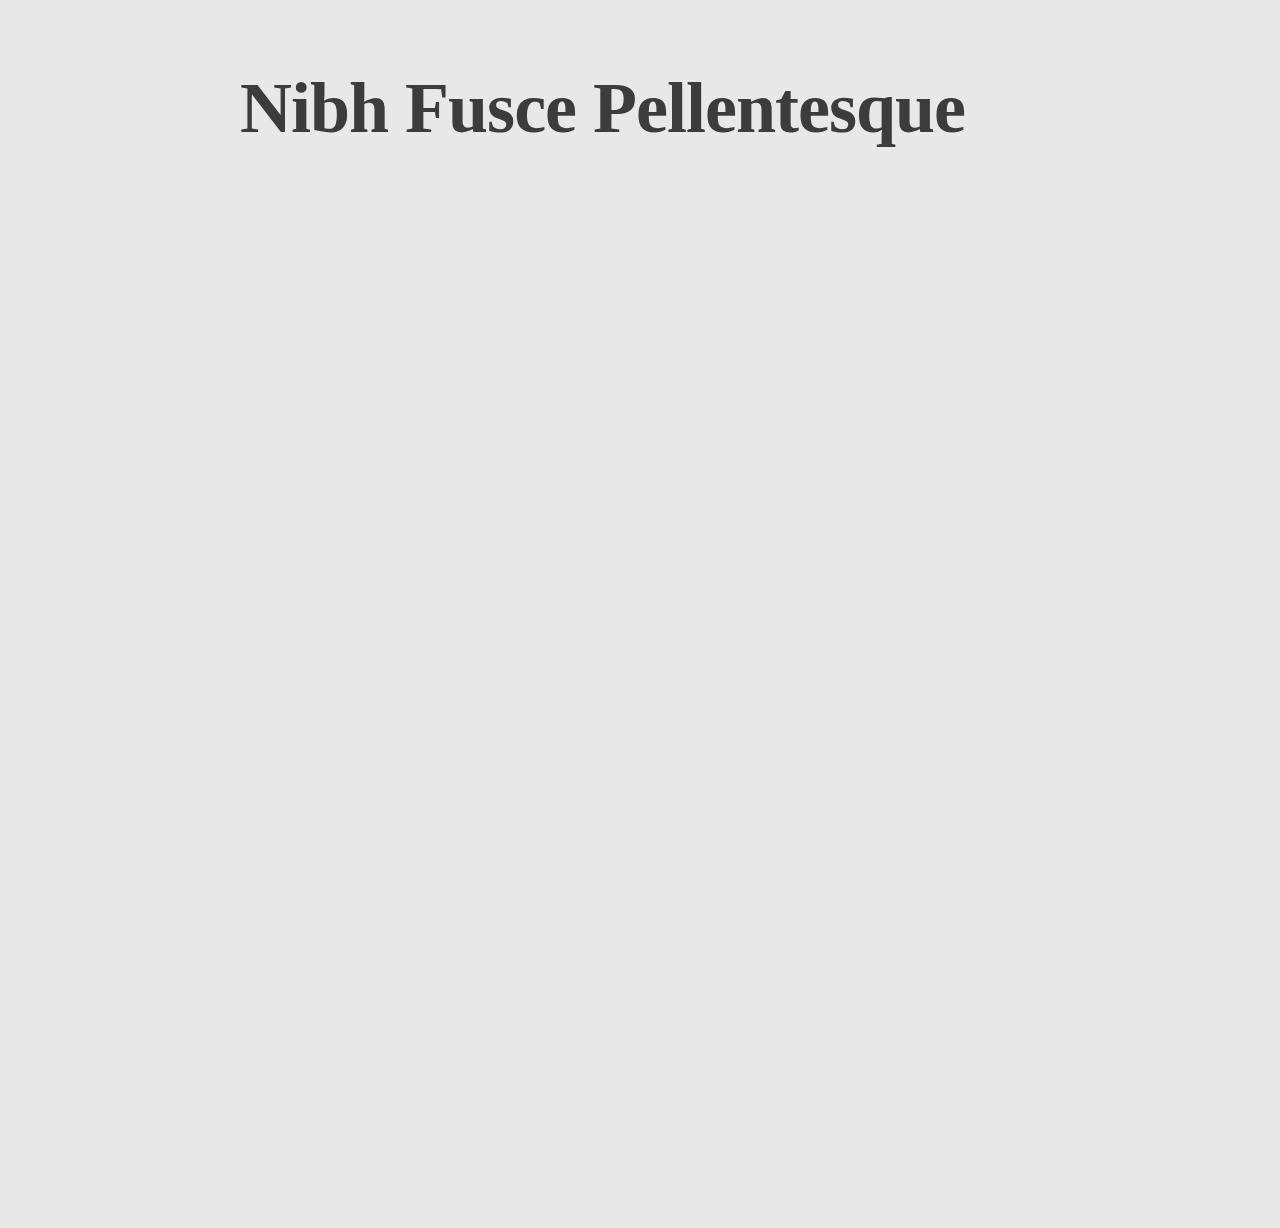
<file: Dribinspiration/index.html>
<!DOCTYPE html>
<html lang="en">
<head>
	<meta charset="utf-8"/>
	<title></title>
	<!-- Place favicon.ico and apple-touch-icon.png in the root of your domain and delete these references -->
	<link rel="shortcut icon" href="/favicon.ico">
	<link rel="apple-touch-icon" href="/apple-touch-icon.png">
	
	<!--[if lt IE 9]>
		<script src="http://html5shim.googlecode.com/svn/trunk/html5.js"></script>
	<![endif]-->
	<link rel="stylesheet" media="all" href=""/>
	<meta name="viewport" content="width=device-width, initial-scale=1"/>
	<!-- Adding "maximum-scale=1" fixes the Mobile Safari auto-zoom bug: http://filamentgroup.com/examples/iosScaleBug/ -->
	
	<!-- LESS framework stylesheet 
	Should be compiled from style.less
	I use http://wearekiss.com/simpless for auto-compiling on save
	-->	
	<link rel="stylesheet" href="style.css" type="text/css" media="screen" title="no title" charset="utf-8">
	
	<!-- Bring in animate.css | http://daneden.me/animate/ -->	
	<link rel="stylesheet" href="animate.css" type="text/css" media="screen" title="no title" charset="utf-8">
			
	<!-- Bring in jQuery first, lots of other stuff depends on it -->
	<script src="js/jquery-1.7.1.min.js" type="text/javascript" charset="utf-8"></script>	

	<!-- And underscore | http://documentcloud.github.com/underscore/ -->	
	<script src="js/underscore-min.js" type="text/javascript" charset="utf-8"></script>	

	<!-- And D3 | https://github.com/mbostock/d3/wiki/API-Reference -->	
	<script src="js/d3.js" type="text/javascript" charset="utf-8"></script>
	
	<!-- And Chroma.js | https://github.com/gka/chroma.js/wiki/Colors -->	
	<script src="js/chroma.min.js" type="text/javascript" charset="utf-8"></script>
	
	<!-- And Lettering.js | https://github.com/davatron5000/Lettering.js -->		
	<script src="js/jquery.lettering.js" type="text/javascript" charset="utf-8"></script>
	
	<!-- And smooth scrolling | from http://css-tricks.com/snippets/jquery/smooth-scrolling/ -->			
	<script src="js/smooth_scrolling.js" type="text/javascript" charset="utf-8"></script>
	
	<!-- And Scrollorama | http://johnpolacek.github.com/scrollorama/ -->			
	<script src="js/jquery.scrollorama.js" type="text/javascript" charset="utf-8"></script>
	
	
	
	<!-- Additional D3 libraries which we may or may not need
	<script src="js/d3.time.js" type="text/javascript" charset="utf-8"></script>
	<script src="js/d3.layout.js" type="text/javascript" charset="utf-8"></script>
	<script src="js/d3.geom.js" type="text/javascript" charset="utf-8"></script>
	<script src="js/d3.geo.js" type="text/javascript" charset="utf-8"></script>		
	-->
	
	<style type="text/css" media="screen">
		#title {
			background-color: #CCC;
		}
		.section {
			margin-top: 1000px;
		}
	</style>
	
</head>
<body>
<div id="container">
	<div id="images">
		<h1>Nibh Fusce Pellentesque</h1>
	</div>
	
	<div id="content" class="section">
        <script>
        $.getJSON("http://api.dribbble.com/players/frogandcode/shots/likes",
          {

          },
          function(data) {
              console.log(data);
          });
          
          </script>

	</div>

	
</div>
<script type="text/javascript" charset="utf-8">
	


	
</script>
</body>
</html>
</file>
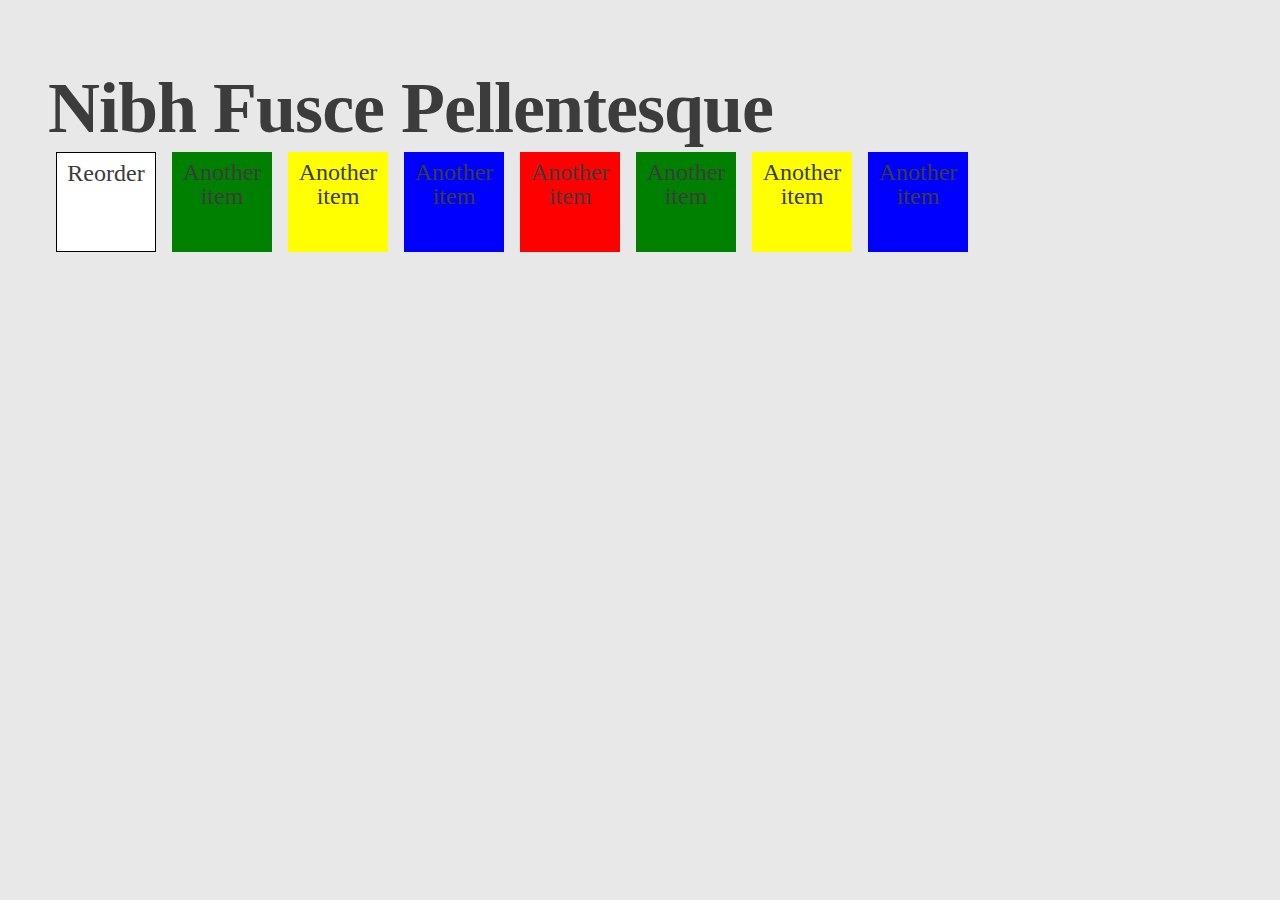
<file: Isotope/index.html>
<!DOCTYPE html>
<html lang="en">
<head>
	<meta charset="utf-8"/>
	<title></title>
	<!-- Place favicon.ico and apple-touch-icon.png in the root of your domain and delete these references -->
	<link rel="shortcut icon" href="/favicon.ico">
	<link rel="apple-touch-icon" href="/apple-touch-icon.png">
	
	<!--[if lt IE 9]>
		<script src="http://html5shim.googlecode.com/svn/trunk/html5.js"></script>
	<![endif]-->
	<link rel="stylesheet" media="all" href=""/>
	<meta name="viewport" content="width=device-width, initial-scale=1"/>
	<!-- Adding "maximum-scale=1" fixes the Mobile Safari auto-zoom bug: http://filamentgroup.com/examples/iosScaleBug/ -->
	
	<!-- LESS framework stylesheet 
	Should be compiled from style.less
	I use http://wearekiss.com/simpless for auto-compiling on save
	-->	
	<link rel="stylesheet" href="style.css" type="text/css" media="screen" title="no title" charset="utf-8">
	
	<!-- Bring in animate.css | http://daneden.me/animate/ -->	
	<link rel="stylesheet" href="animate.css" type="text/css" media="screen" title="no title" charset="utf-8">
			
	<!-- Bring in jQuery first, lots of other stuff depends on it -->
	<script src="js/jquery-1.7.1.min.js" type="text/javascript" charset="utf-8"></script>	

	<!-- And underscore | http://documentcloud.github.com/underscore/ -->	
	<script src="js/underscore-min.js" type="text/javascript" charset="utf-8"></script>	

	<!-- And D3 | https://github.com/mbostock/d3/wiki/API-Reference -->	
	<script src="js/d3.v2.min.js" type="text/javascript" charset="utf-8"></script>
	
	<!-- And Chroma.js | https://github.com/gka/chroma.js/wiki/Colors -->	
	<script src="js/chroma.min.js" type="text/javascript" charset="utf-8"></script>
	
	<!-- And Lettering.js | https://github.com/davatron5000/Lettering.js -->		
	<script src="js/jquery.lettering.js" type="text/javascript" charset="utf-8"></script>
	
	<!-- And Scrollorama | http://johnpolacek.github.com/scrollorama/ -->			
	<script src="js/jquery.scrollorama.js" type="text/javascript" charset="utf-8"></script>
	
	<!-- And Tabletop | https://github.com/jsoma/tabletop -->			
	
	<script src="js/tabletop.js" type="text/javascript" charset="utf-8"></script>
	
	
	<!-- And Isotope | http://isotope.metafizzy.co/ -->			
	<script src="js/jquery.isotope.min.js" type="text/javascript" charset="utf-8"></script>
	
</head>
<body>
<div id="title">
	<h1>Nibh Fusce Pellentesque</h1>
</div>
<div id="container">

	
	<div id="item1" class="item" style="background-color: white; border: 1px solid black;">
		Reorder
	</div>
	
	<div id="item2" class="item" style="background-color: green;">
		Another item
	</div>
	
	<div id="item3" class="item" style="background-color: yellow;">
		Another item
	</div>
	
	<div id="item4" class="item" style="background-color: blue;">
		Another item
	</div>
	
	
	<div id="item5" class="item" style="background-color: red;">
		Another item
	</div>
	
	<div id="item6" class="item" style="background-color: green;">
		Another item
	</div>
	
	<div id="item7" class="item" style="background-color: yellow;">
		Another item
	</div>
	
	<div id="item8" class="item" style="background-color: blue;">
		Another item
	</div>
	
</div>
<script type="text/javascript" charset="utf-8">
	
	$(document).ready(function(){
		
		var isotope = $('#container').isotope({
		  // options
		  itemSelector : '.item',
		  layoutMode : 'fitRows'
		});
		
		
		$(".item").click(function(){
			var oldwidth = $(this).width();
			var oldheight = $(this).height();
			$(this).css('width', oldwidth+35);
			$(this).css('height', oldheight+35);
			
			isotope.isotope('reLayout', console.log("Re-layed-out!"))			
		});
		
		$('#item1').click(function(){
			isotope.isotope('shuffle')
			
			isotope.isotope('reLayout', console.log("Re-layed-out!"))						
		});
		
	});

	
</script>
<!-- And smooth scrolling | from http://css-tricks.com/snippets/jquery/smooth-scrolling/ -->			
<script src="js/smooth_scrolling.js" type="text/javascript" charset="utf-8"></script>

<script>document.write('<script src="http://' + (location.host || 'localhost').split(':')[0] + ':35729/livereload.js?snipver=1"></' + 'script>')</script>
</body>
</html>
</file>
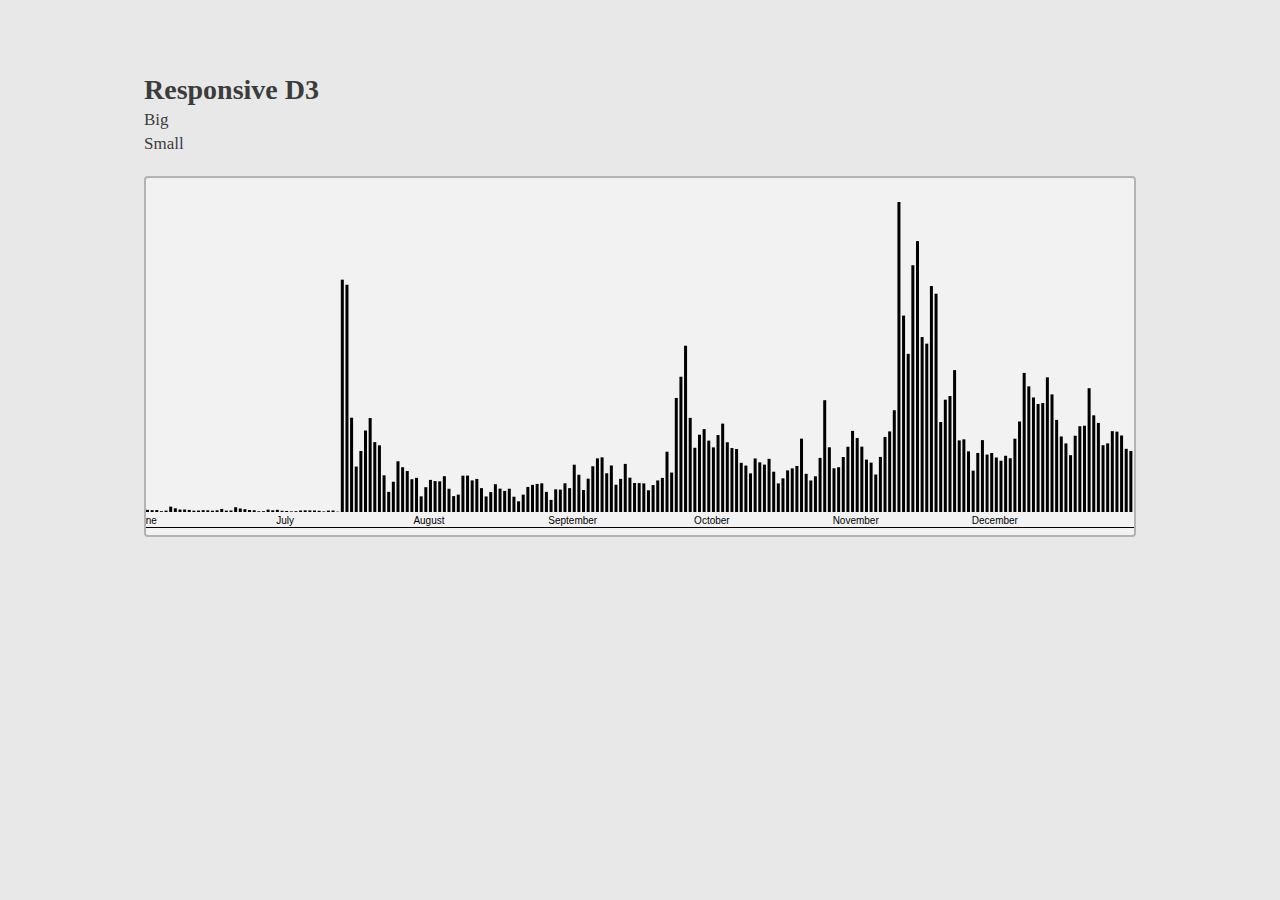
<file: responsiveD3/index.html>
<!DOCTYPE html>
<html lang="en">
<head>
	<meta charset="utf-8"/>
	<title></title>
	<!-- Place favicon.ico and apple-touch-icon.png in the root of your domain and delete these references -->
	<link rel="shortcut icon" href="/favicon.ico">
	<link rel="apple-touch-icon" href="/apple-touch-icon.png">
	
	<!--[if lt IE 9]>
		<script src="http://html5shim.googlecode.com/svn/trunk/html5.js"></script>
	<![endif]-->
	<link rel="stylesheet" media="all" href=""/>
	<meta name="viewport" content="width=device-width, initial-scale=1"/>
	<!-- Adding "maximum-scale=1" fixes the Mobile Safari auto-zoom bug: http://filamentgroup.com/examples/iosScaleBug/ -->
	
	<!-- LESS framework stylesheet 
	Should be compiled from style.less
	I use http://wearekiss.com/simpless for auto-compiling on save
	-->	
	<link rel="stylesheet" href="style.css" type="text/css" media="screen" title="no title" charset="utf-8">
			
	<!-- Bring in jQuery first, lots of other stuff depends on it -->
	<script src="js/jquery-1.7.1.min.js" type="text/javascript" charset="utf-8"></script>	

	<!-- And underscore | http://documentcloud.github.com/underscore/ -->	
	<script src="js/underscore-min.js" type="text/javascript" charset="utf-8"></script>	

	<!-- And D3 | https://github.com/mbostock/d3/wiki/API-Reference -->	
	<script src="js/d3.v2.min.js" type="text/javascript" charset="utf-8"></script>
	
	<!-- And Chroma.js | https://github.com/gka/chroma.js/wiki/Colors -->	
	<script src="js/chroma.min.js" type="text/javascript" charset="utf-8"></script>

	<!-- Tabletop -->
	<script src="js/tabletop.js" type="text/javascript" charset="utf-8"></script>


	
</head>
<body>
<div id="container">
	<div id="title">
		<h3>Responsive D3</h3>
	</div>
	
	<div id="big">
		Big
	</div>
	<div id="small">
		Small
	</div>
	<div id="graph">
		<svg id="graphsvg" style='width: 100%; height: 350px; '></svg>
        
	</div>
<script src="json_data/date_data.json" type="text/javascript" charset="utf-8"></script>
	
<script src="js/responsive_d3.js" type="text/javascript" charset="utf-8"></script>
	
<script type="text/javascript" charset="utf-8">

	
</script>

<!-- And smooth scrolling | from http://css-tricks.com/snippets/jquery/smooth-scrolling/ -->			
<script src="js/smooth_scrolling.js" type="text/javascript" charset="utf-8"></script>
<script>document.write('<script src="http://' + (location.host || 'localhost').split(':')[0] + ':35729/livereload.js?snipver=1"></' + 'script>')</script></body>
</html>
</file>
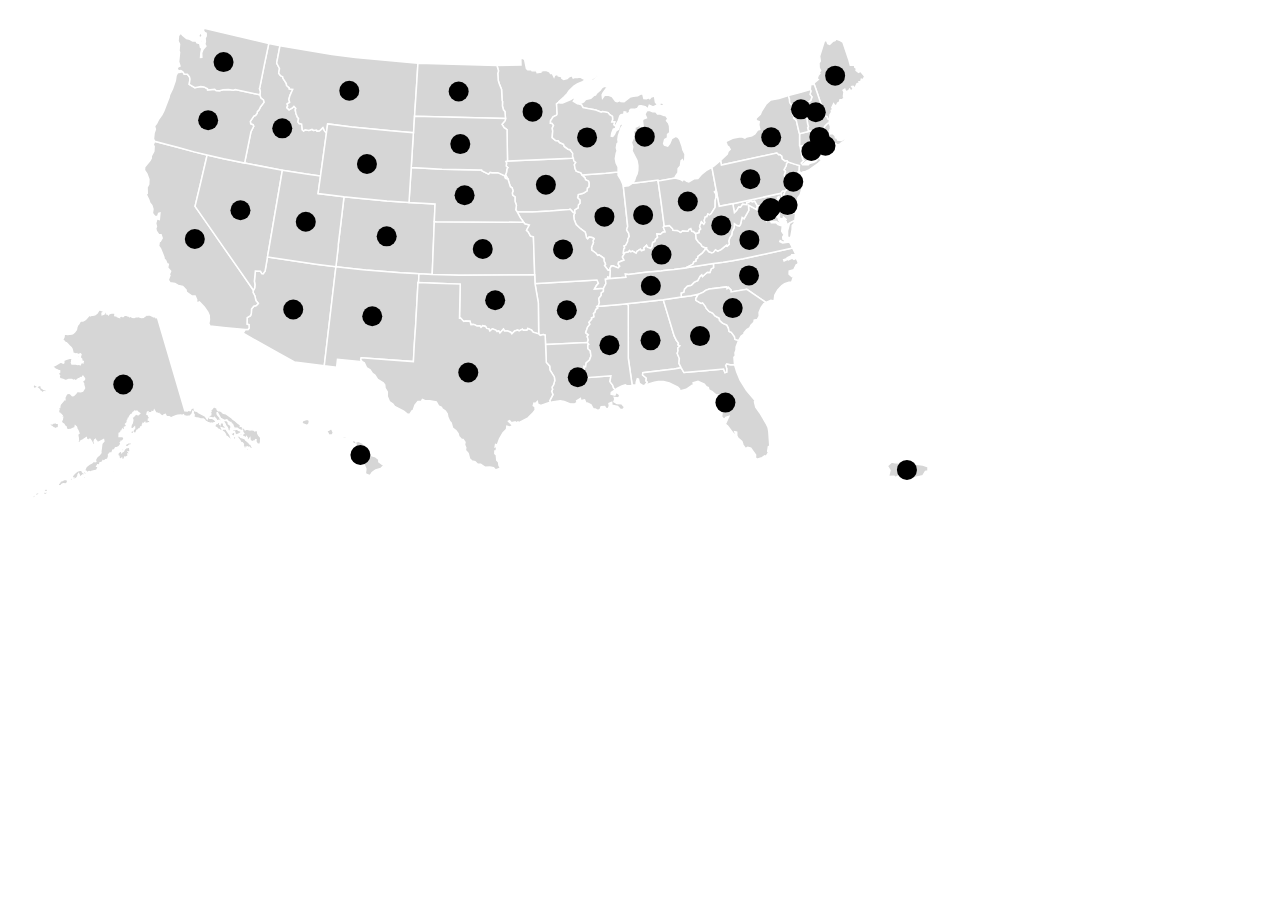
<file: map/map.html>
<!DOCTYPE html>
<html>
  <head>    
    <meta http-equiv="Content-type" content="text/html; charset=utf-8">
    <title>Style My Map</title>

    <script type="text/javascript" src="d3/d3.js"></script> 
    <script type="text/javascript" src="d3/d3.geo.js"></script>
    <script type="text/javascript" src="d3/d3.geom.js"></script>
   
    <script type="text/javascript" src="underscore-min.js"></script>
    <!--
    <script type="text/javascript" src="https://github.com/mbostock/d3/raw/v2.2.0/d3.js"></script> 
    <script type="text/javascript" src="https://github.com/mbostock/d3/raw/v2.2.0/d3.geo.js"></script>
    <script type="text/javascript" src="https://github.com/mbostock/d3/raw/v2.2.0/d3.geom.js"></script>
    <script type="text/javascript" src="http://mbostock.github.com/d3/d3.js?2.1.3></script>
    <script type="text/javascript" src="http://mbostock.github.com/d3/d3.geom.js?2.1.3"></script>
    <script type="text/javascript" src="http://mbostock.github.com/d3/d3.geo.js?2.1.3"></script>
    <script type="text/javascript" src="http://mbostock.github.com/d3/d3.layout.js?2.1.3"></script>
    <script type="text/javascript" src="https://ajax.googleapis.com/ajax/libs/jquery/1.6.3/jquery.min.js"></script>
    -->

    <style type="text/css">
    </style>

  </head>
  <body>

    <div id="chart"></div>

    <script type="text/javascript" src="map.js"></script>

  </body>
</html>
</file>
<file: Dribinspiration/style.css>
/* This beautiful CSS-File has been crafted with LESS (lesscss.org) and compiled by simpLESS (wearekiss.com/simpless) */
*{-moz-box-sizing:border-box;-webkit-box-sizing:border-box;box-sizing:border-box}html{-webkit-font-smoothing:antialiased}pre{padding:15px;white-space:pre;white-space:pre-wrap;white-space:pre-line;word-wrap:break-word}label,input[type=button],input[type=submit],button{cursor:pointer}html,body,div,span,object,iframe,h1,h2,h3,h4,h5,h6,p,blockquote,pre,a,abbr,address,cite,code,del,dfn,em,img,ins,kbd,q,samp,small,strong,sub,sup,var,b,i,hr,dl,dt,dd,ol,ul,li,fieldset,form,label,legend,table,caption,tbody,tfoot,thead,tr,th,td,article,aside,canvas,details,figure,figcaption,hgroup,menu,footer,header,nav,section,summary,time,mark,audio,video{margin:0;padding:0;border:0}article,aside,canvas,figure,figure img,figcaption,hgroup,footer,header,nav,section,audio,video{display:block}a img{border:0}.gigantic{font-size:116px;line-height:120px;letter-spacing:-2px}.huge,h1{font-size:72px;line-height:72px;letter-spacing:-1px}.large,h2{font-size:44px;line-height:48px}.bigger,h3{font-size:28px;line-height:36px}.big,h4{font-size:24px;line-height:30px}body{font:17px/24px Palatino,Constantia,"Palatino Linotype",serif}.small,small{font-size:13px;line-height:18px}.1-column{width:68px}.2-column{width:160px}.3-column{width:252px}.4-column{width:344px}.5-column{width:436px}.6-column{width:528px}.7-column{width:620px}.8-column{width:712px}.9-column{width:804px}.10-column{width:896px}::selection{background:#dde97e}::-moz-selection{background:#dde97e}img::selection{background:transparent}img::-moz-selection{background:transparent}body{-webkit-tap-highlight-color:#dde97e}body{width:896px;padding:72px 48px 84px;background:#e8e8e8;color:#3c3c3c;-webkit-text-size-adjust:100%;margin-left:auto;margin-right:auto}a:link{color:#286c99}a:hover{color:#163b54;-webkit-transition:.3s linear}a:visited{color:#0e2534}#content{width:436px}@media only screen and (min-width: 768px) and (max-width: 991px){body{ width:712px;padding:48px 28px 60px}}@media only screen and (max-width: 767px){body{ width:252px;padding:48px 34px 60px}}@media only screen and (min-width: 480px) and (max-width: 767px){body{ width:436px;padding:36px 22px 48px}}
</file>
<file: Isotope/style.css>
/*	Less Framework 4
	http://lessframework.com
	by Joni Korpi
	License: http://opensource.org/licenses/mit-license.php	*/
/*	Resets
	------	*/
/* apply a natural box layout model to all elements */
/* from http://paulirish.com/2012/box-sizing-border-box-ftw/ */
* {
  -moz-box-sizing: border-box;
  -webkit-box-sizing: border-box;
  box-sizing: border-box;
}
/* maxvoltar.com/archive/-webkit-font-smoothing */
html {
  -webkit-font-smoothing: antialiased;
}
pre {
  padding: 15px;
  white-space: pre;
  /* CSS2 */

  white-space: pre-wrap;
  /* CSS 2.1 */

  white-space: pre-line;
  /* CSS 3 (and 2.1 as well, actually) */

  word-wrap: break-word;
  /* IE */

}
/* hand cursor on clickable input elements */
label,
input[type=button],
input[type=submit],
button {
  cursor: pointer;
}
html,
body,
div,
span,
object,
iframe,
h1,
h2,
h3,
h4,
h5,
h6,
p,
blockquote,
pre,
a,
abbr,
address,
cite,
code,
del,
dfn,
em,
img,
ins,
kbd,
q,
samp,
small,
strong,
sub,
sup,
var,
b,
i,
hr,
dl,
dt,
dd,
ol,
ul,
li,
fieldset,
form,
label,
legend,
table,
caption,
tbody,
tfoot,
thead,
tr,
th,
td,
article,
aside,
canvas,
details,
figure,
figcaption,
hgroup,
menu,
footer,
header,
nav,
section,
summary,
time,
mark,
audio,
video {
  margin: 0;
  padding: 0;
  border: 0;
}
article,
aside,
canvas,
figure,
figure img,
figcaption,
hgroup,
footer,
header,
nav,
section,
audio,
video {
  display: block;
}
a img {
  border: 0;
}
/*	Typography presets
	------------------	*/
.gigantic {
  font-size: 116px;
  line-height: 120px;
  letter-spacing: -2px;
}
.huge,
h1 {
  font-size: 72px;
  line-height: 72px;
  letter-spacing: -1px;
}
.large,
h2 {
  font-size: 44px;
  line-height: 48px;
}
.bigger,
h3 {
  font-size: 28px;
  line-height: 36px;
}
.big,
h4 {
  font-size: 24px;
  line-height: 30px;
}
body {
  font: 17px/24px Palatino, Constantia, "Palatino Linotype", serif;
}
.small,
small {
  font-size: 13px;
  line-height: 18px;
}
/*	Column class / mixins 
	---------------------	*/
.1-column {
  width: 68px;
}
.2-column {
  width: 160px;
}
.3-column {
  width: 252px;
}
.4-column {
  width: 344px;
}
.5-column {
  width: 436px;
}
.6-column {
  width: 528px;
}
.7-column {
  width: 620px;
}
.8-column {
  width: 712px;
}
.9-column {
  width: 804px;
}
.10-column {
  width: 896px;
}
/*	Color variables
	------------------	*/
/* Highlight color, when user selects text */
/* Link color, hover/visited will be generated from this */
/* Selection colours (easy to forget) */
::selection {
  background: #dde97e;
}
::-moz-selection {
  background: #dde97e;
}
img::selection {
  background: transparent;
}
img::-moz-selection {
  background: transparent;
}
body {
  -webkit-tap-highlight-color: #dde97e;
}
/*		Default Layout: 992px. 
		Gutters: 24px.
		Outer margins: 48px.
		Leftover space for scrollbars @1024px: 32px.
-------------------------------------------------------------------------------
cols    1     2      3      4      5      6      7      8      9      10
px      68    160    252    344    436    528    620    712    804    896    */
body {
  padding: 72px 48px 84px;
  background: #e8e8e8;
  color: #3c3c3c;
  -webkit-text-size-adjust: 100%;
  /* Stops Mobile Safari from auto-adjusting font-sizes */

  margin-left: auto;
  margin-right: auto;
}
.item {
  display: inline-block;
  margin: 8px;
  height: 100px;
  width: 100px;
  padding: 8px;
  font-size: 24px;
  text-align: center;
}
a:link {
  color: #286c99;
}
a:hover {
  color: #163b54;
  -webkit-transition: 0.3s linear;
}
a:visited {
  color: #0e2534;
}
#content {
  width: 436px;
}
/*
        Isotope Stuff
*/
/**** Isotope Filtering ****/
.isotope-item {
  z-index: 2;
}
.isotope-hidden.isotope-item {
  pointer-events: none;
  z-index: 1;
}
/**** Isotope CSS3 transitions ****/
.isotope,
.isotope .isotope-item {
  -webkit-transition-duration: 0.8s;
  -moz-transition-duration: 0.8s;
  -ms-transition-duration: 0.8s;
  -o-transition-duration: 0.8s;
  transition-duration: 0.8s;
}
.isotope {
  -webkit-transition-property: height, width;
  -moz-transition-property: height, width;
  -ms-transition-property: height, width;
  -o-transition-property: height, width;
  transition-property: height, width;
}
.isotope .isotope-item {
  -webkit-transition-property: -webkit-transform, opacity;
  -moz-transition-property: -moz-transform, opacity;
  -ms-transition-property: -ms-transform, opacity;
  -o-transition-property: top, left, opacity;
  transition-property: transform, opacity;
}
</file>
<file: responsiveD3/style.css>
/*	Less Framework 4
	http://lessframework.com
	by Joni Korpi
	License: http://opensource.org/licenses/mit-license.php	*/
/*	Resets
	------	*/
/* apply a natural box layout model to all elements */
/* from http://paulirish.com/2012/box-sizing-border-box-ftw/ */
* {
  -moz-box-sizing: border-box;
  -webkit-box-sizing: border-box;
  box-sizing: border-box;
}
/* maxvoltar.com/archive/-webkit-font-smoothing */
html {
  -webkit-font-smoothing: antialiased;
}
pre {
  padding: 15px;
  white-space: pre;
  /* CSS2 */

  white-space: pre-wrap;
  /* CSS 2.1 */

  white-space: pre-line;
  /* CSS 3 (and 2.1 as well, actually) */

  word-wrap: break-word;
  /* IE */

}
/* hand cursor on clickable input elements */
label,
input[type=button],
input[type=submit],
button {
  cursor: pointer;
}
html,
body,
div,
span,
object,
iframe,
h1,
h2,
h3,
h4,
h5,
h6,
p,
blockquote,
pre,
a,
abbr,
address,
cite,
code,
del,
dfn,
em,
img,
ins,
kbd,
q,
samp,
small,
strong,
sub,
sup,
var,
b,
i,
hr,
dl,
dt,
dd,
ol,
ul,
li,
fieldset,
form,
label,
legend,
table,
caption,
tbody,
tfoot,
thead,
tr,
th,
td,
article,
aside,
canvas,
details,
figure,
figcaption,
hgroup,
menu,
footer,
header,
nav,
section,
summary,
time,
mark,
audio,
video {
  margin: 0;
  padding: 0;
  border: 0;
}
article,
aside,
canvas,
figure,
figure img,
figcaption,
hgroup,
footer,
header,
nav,
section,
audio,
video {
  display: block;
}
a img {
  border: 0;
}
/*	Typography presets
	------------------	*/
.gigantic {
  font-size: 116px;
  line-height: 120px;
  letter-spacing: -2px;
}
.huge,
h1 {
  font-size: 72px;
  line-height: 72px;
  letter-spacing: -1px;
}
.large,
h2 {
  font-size: 44px;
  line-height: 48px;
}
.bigger,
h3 {
  font-size: 28px;
  line-height: 36px;
}
.big,
h4 {
  font-size: 24px;
  line-height: 30px;
}
body {
  font: 17px/24px Palatino, Constantia, "Palatino Linotype", serif;
}
.small,
small {
  font-size: 13px;
  line-height: 18px;
}
/*	Column class / mixins 
	---------------------	*/
.1-column {
  width: 68px;
}
.2-column {
  width: 160px;
}
.3-column {
  width: 252px;
}
.4-column {
  width: 344px;
}
.5-column {
  width: 436px;
}
.6-column {
  width: 528px;
}
.7-column {
  width: 620px;
}
.8-column {
  width: 712px;
}
.9-column {
  width: 804px;
}
.10-column {
  width: 896px;
}
/*	Color variables
	------------------	*/
/* Highlight color, when user selects text */
/* Link color, hover/visited will be generated from this */
/* Selection colours (easy to forget) */
::selection {
  background: #dde97e;
}
::-moz-selection {
  background: #dde97e;
}
img::selection {
  background: transparent;
}
img::-moz-selection {
  background: transparent;
}
body {
  -webkit-tap-highlight-color: #dde97e;
}
/*		Default Layout: 992px. 
		Gutters: 24px.
		Outer margins: 48px.
		Leftover space for scrollbars @1024px: 32px.
-------------------------------------------------------------------------------
cols    1     2      3      4      5      6      7      8      9      10
px      68    160    252    344    436    528    620    712    804    896    */
body {
  width: 85%;
  padding: 72px 48px 84px;
  background: #e8e8e8;
  color: #3c3c3c;
  -webkit-text-size-adjust: 100%;
  /* Stops Mobile Safari from auto-adjusting font-sizes */

  margin-left: auto;
  margin-right: auto;
}
a:link {
  color: #286c99;
}
a:hover {
  color: #163b54;
  -webkit-transition: 0.3s linear;
}
a:visited {
  color: #0e2534;
}
#graph {
  background-color: #F2F2F2;
  border-radius: 4px;
  margin-top: 20px;
  width: 100%;
  border: 2px solid #B3B3B3;
}
#content {
  width: 436px;
}
/*		Tablet Layout: 768px.
		Gutters: 24px.
		Outer margins: 28px.
		Inherits styles from: Default Layout.
-----------------------------------------------------------------
cols    1     2      3      4      5      6      7      8
px      68    160    252    344    436    528    620    712    

@media only screen and (min-width: 768px) and (max-width: 991px) {
	
	body {
		width: 712px;
		padding: 48px 28px 60px;
	}
}



/*		Mobile Layout: 320px.
		Gutters: 24px.
		Outer margins: 34px.
		Inherits styles from: Default Layout.
---------------------------------------------
cols    1     2      3
px      68    160    252    

@media only screen and (max-width: 767px) {
	
	body {
		width: 252px;
		padding: 48px 34px 60px;
	}
	
}



/*		Wide Mobile Layout: 480px.
		Gutters: 24px.
		Outer margins: 22px.
		Inherits styles from: Default Layout, Mobile Layout.
------------------------------------------------------------
cols    1     2      3      4      5
px      68    160    252    344    436    

@media only screen and (min-width: 480px) and (max-width: 767px) {
	
	body {
		width: 436px;
		padding: 36px 22px 48px;
	}
	
}
*/
</file>
